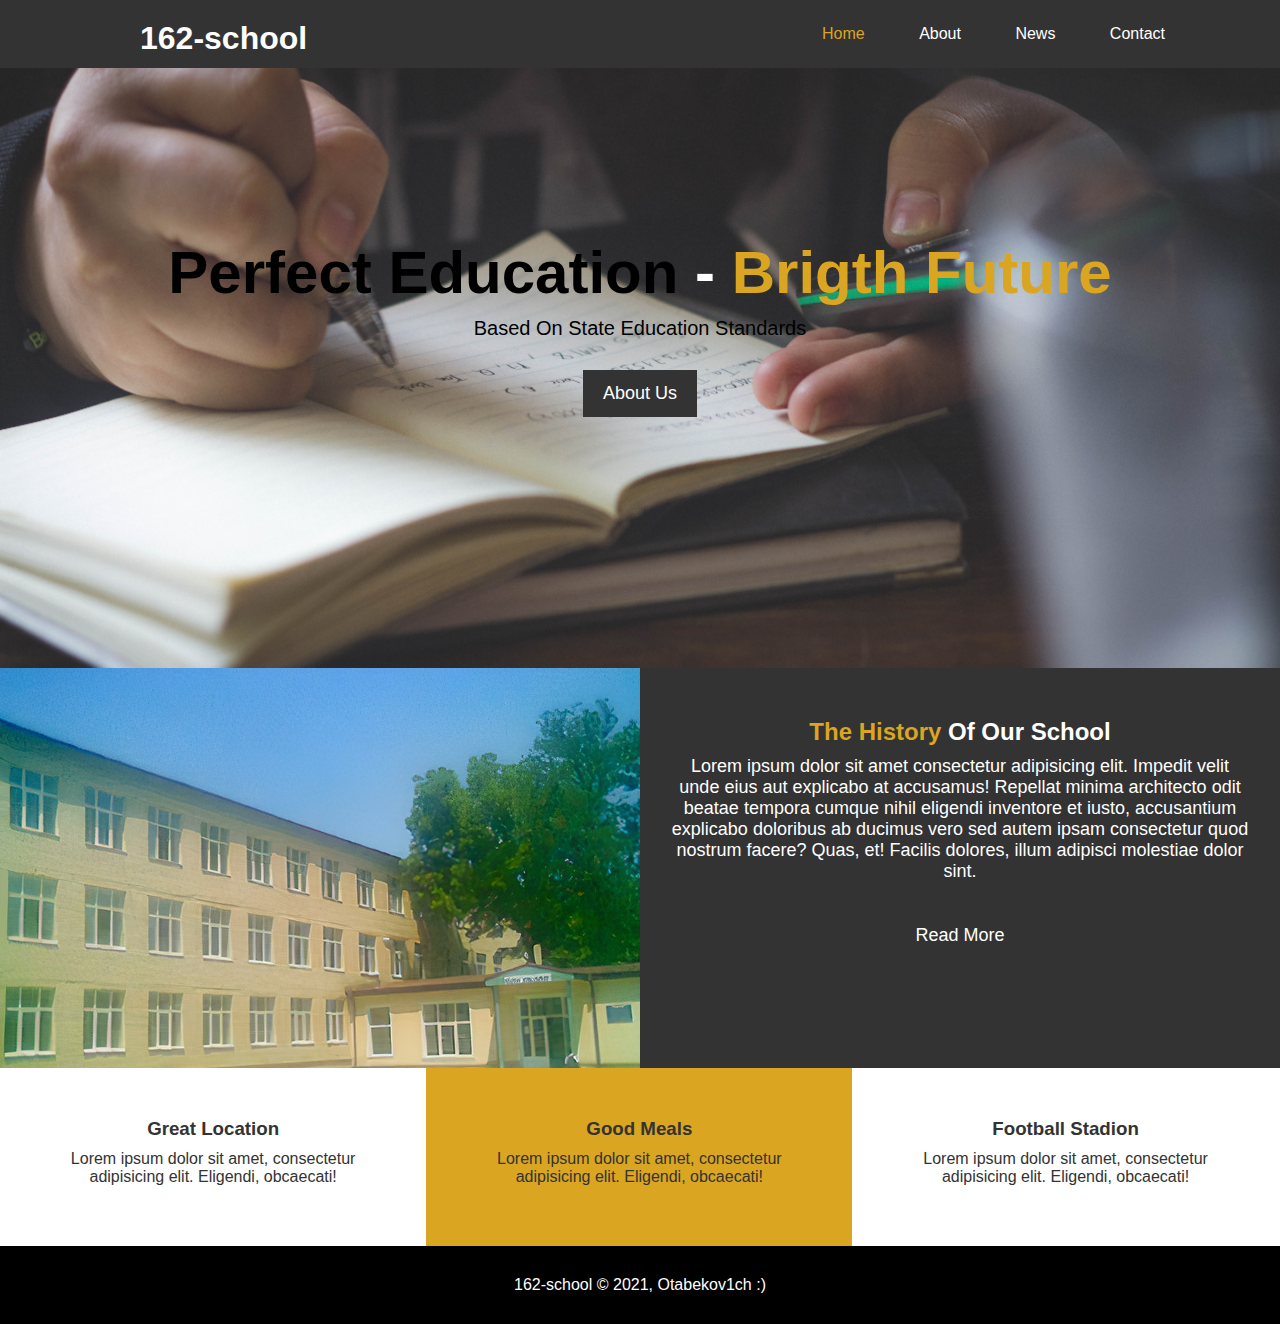
<file: index.html>
<!DOCTYPE html>
<html lang="en">
    <head>
        <meta charset="UTF-8"/>
        <meta name="viewport" content="width=device-width, initial-scale=1.0"/>
        <meta http-equiv="X-UA-Compatible" content="ie=edge">
        <title>Fake Wepsite</title>
        <link rel="stylesheet" href="https://use.fontawesome.com/releases/v5.6.1/css/all.css"
        integrity="sha384-gfdkjb5BdAXd+lj+gudLWI+BXq4IuLW5IT+brZEZsLFm++aCMlF1V92rMkPaX4PP"
        crossorigin="anonymous"/>
        <link rel="stylesheet" href="style.css">
    </head>
    <body>
        <header>
            <nav id="navbar">
                <div class="container">
                    <div id="logotip">
                    <i class="fas fa-school fa-2x"></i></div><h1 class="logo"><a href="#">162-school</a></h1>
                    <ul>
                        <li><a href="#" class="current"> Home</a></li>
                        <li><a href="about.html">About</a></li>
                        <li><a href="news.html">News</a></li>
                        <li><a href="contact.html">Contact</a></li>

                    </ul>
                </div>
            </nav>
            <div id="showcase">
                <div class="contiener">
                    <div class="showcase-content">
                        <h1 style="color:goldenrod"><span style="color: black;" class="text-color">Perfect Education </span><span style="color: white;"> - </span> Brigth Future</h1>
                        <p>Based On State Education Standards</p>
                        <a href="about.html" class="btn">About Us</a>
                    </div>
                </div>
            </div>
        </header>
        <section id="home-info" class="bg-dark">
            <div class="info-img"></div>
            <div class="info-content">
                <h2><span class="text-color">The History </span>Of Our School</h2>
                <p>Lorem ipsum dolor sit amet consectetur adipisicing elit. Impedit velit unde eius aut explicabo at accusamus! Repellat minima architecto odit beatae tempora cumque nihil eligendi inventore et iusto, accusantium explicabo doloribus ab ducimus vero sed autem ipsam consectetur quod nostrum facere? Quas, et! Facilis dolores, illum adipisci molestiae dolor sint.</p>
                <a href="about.html" class="btn">Read More</a>

            </div>
        </section>
        <section id="features">
            <div class="box bg-primary" >
                <i class="fas fa-search-location fa-3x"></i>
                <h3>Great Location</h3>
                <p>Lorem ipsum dolor sit amet, consectetur adipisicing elit. Eligendi, obcaecati!</p>

            </div>
            <div class="box bg-light" >
                <i class="fas fa-utensils fa-3x"></i>
                <h3>Good Meals</h3>
                <p>Lorem ipsum dolor sit amet, consectetur adipisicing elit. Eligendi, obcaecati!</p>

            </div>
            <div class="box bg-primary" >
                <i class="fas fa-futbol fa-3x"></i>
                <h3>Football Stadion</h3>
                <p>Lorem ipsum dolor sit amet, consectetur adipisicing elit. Eligendi, obcaecati!</p>

            </div>
        </section>
        <div class="clr"></div>
        <footer id="main-footer">
            <p> 162-school &copy; 2021, Otabekov1ch :)</p>
        </footer>
    </body>
</html>
</file>
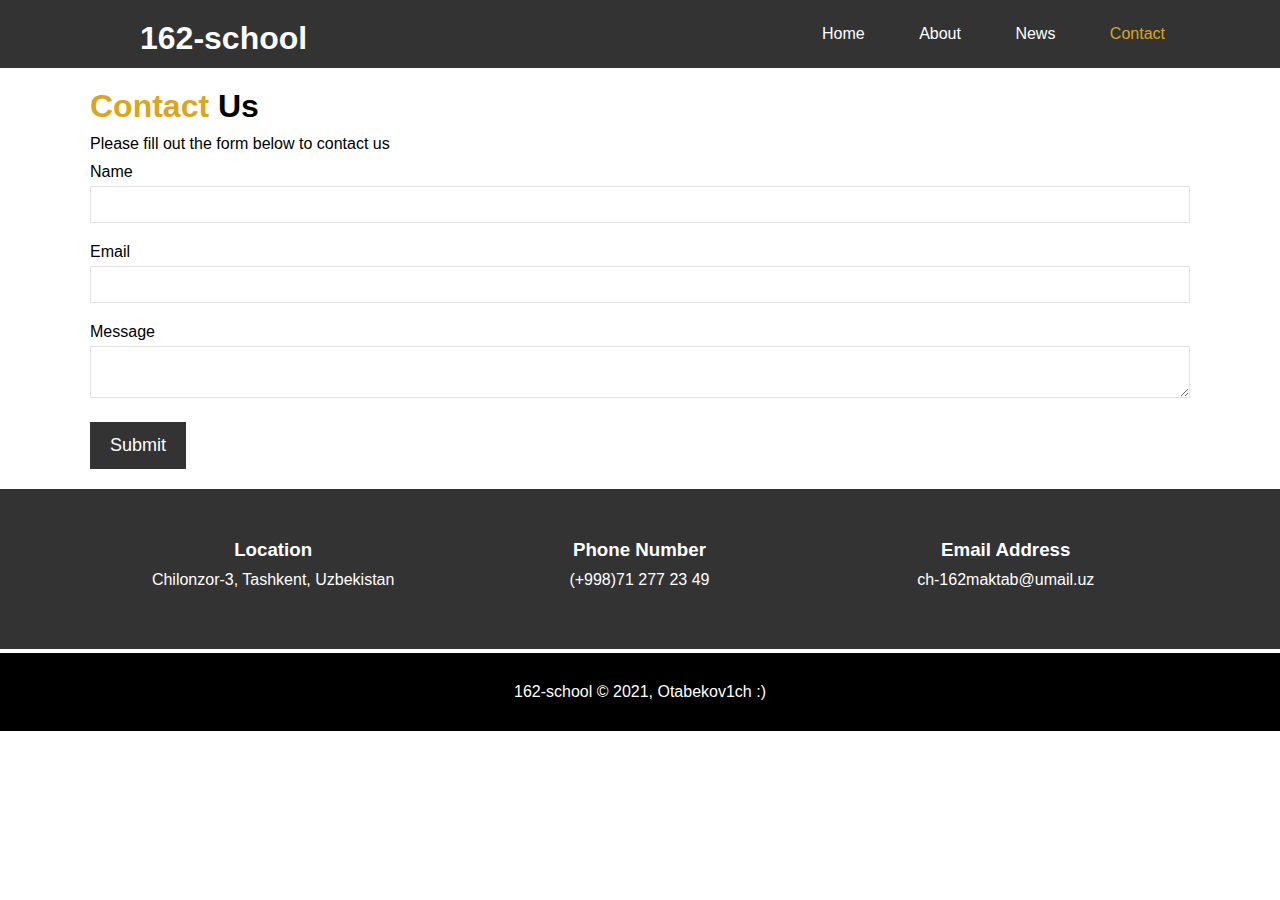
<file: contact.html>
<!DOCTYPE html>
<html lang="en">
    <head>
        <meta charset="UTF-8"/>
        <meta name="viewport" content="width=device-width, initial-scale=1.0"/>
        <meta http-equiv="X-UA-Compatible" content="ie=edge">
        <title>Contact</title>
        <link rel="stylesheet" href="https://use.fontawesome.com/releases/v5.6.1/css/all.css"
        integrity="sha384-gfdkjb5BdAXd+lj+gudLWI+BXq4IuLW5IT+brZEZsLFm++aCMlF1V92rMkPaX4PP"
        crossorigin="anonymous"/>
        <link rel="stylesheet" href="style.css">
    </head>
    <body>
        <header>
            <nav id="navbar">
                <div class="container">
                    <div id="logotip">
                    <i class="fas fa-school fa-2x"></i></div><h1 class="logo"><a href="#">162-school</a></h1>
                    <ul>
                        <li><a href="index.html" class=> Home</a></li>
                        <li><a href="about.html">About</a></li>
                        <li><a href="news.html">News</a></li>
                        <li><a href="#" class="current">Contact</a></li>

                    </ul>
                </div>
            </nav>
            </header>
            <section id="contact-form">
                <div class="container">
                    <h1><span class="text-color">Contact </span>Us</h1>
                    <p>Please fill out the form below to contact us</p>
    
                    <form>
                        <div class="form-group">
                            <label for="name">Name</label>
                            <input type="text" id="name" name="name">
                        </div>
                    </form>
                    <form>
                        <div class="form-group">
                            <label for="email">Email</label>
                            <input type="text" id="email" name="email">
                        </div>
                    </form>
                    <form>
                        <div class="form-group">
                            <label for="message">Message</label>
                            <textarea type="text" id="message" name="message"></textarea>
                        </div>
                        <button class="btn">Submit</button>
                    </form>
                </div>
            </section>
    
            <section id="contact-info" class="bg-dark">
                <div class="container">
                    <div class="box">
                        <a href="https://yandex.uz/maps/-/CCUiZKTfOB" style="color: white;"><i class="fas fa-map-marked-alt fa-3x"></i></a>
                        <h3><a href="https://yandex.uz/maps/-/CCUiZKTfOB" style="color: white;">Location</a></h3>
                        <p>Chilonzor-3, Tashkent, Uzbekistan</p>
                    </div>
                    <div class="box">
                        <i class="fas fa-phone fa-3x"></i>
                        <h3>Phone Number</h3>
                        <p>(+998)71 277 23 49</p>
                    </div>
                    <div class="box">
                        <i class="fas fa-envelope fa-3x"></i>
                        <h3>Email Address</h3>
                        <p>ch-162maktab@umail.uz</p>
                    </div>
                </div>
            </section>
            <div class="clr"></div>
            <footer id="main-footer">
                <p> 162-school &copy; 2021, Otabekov1ch :)</p>
            </footer>    
        </body>
    </html>
</file>
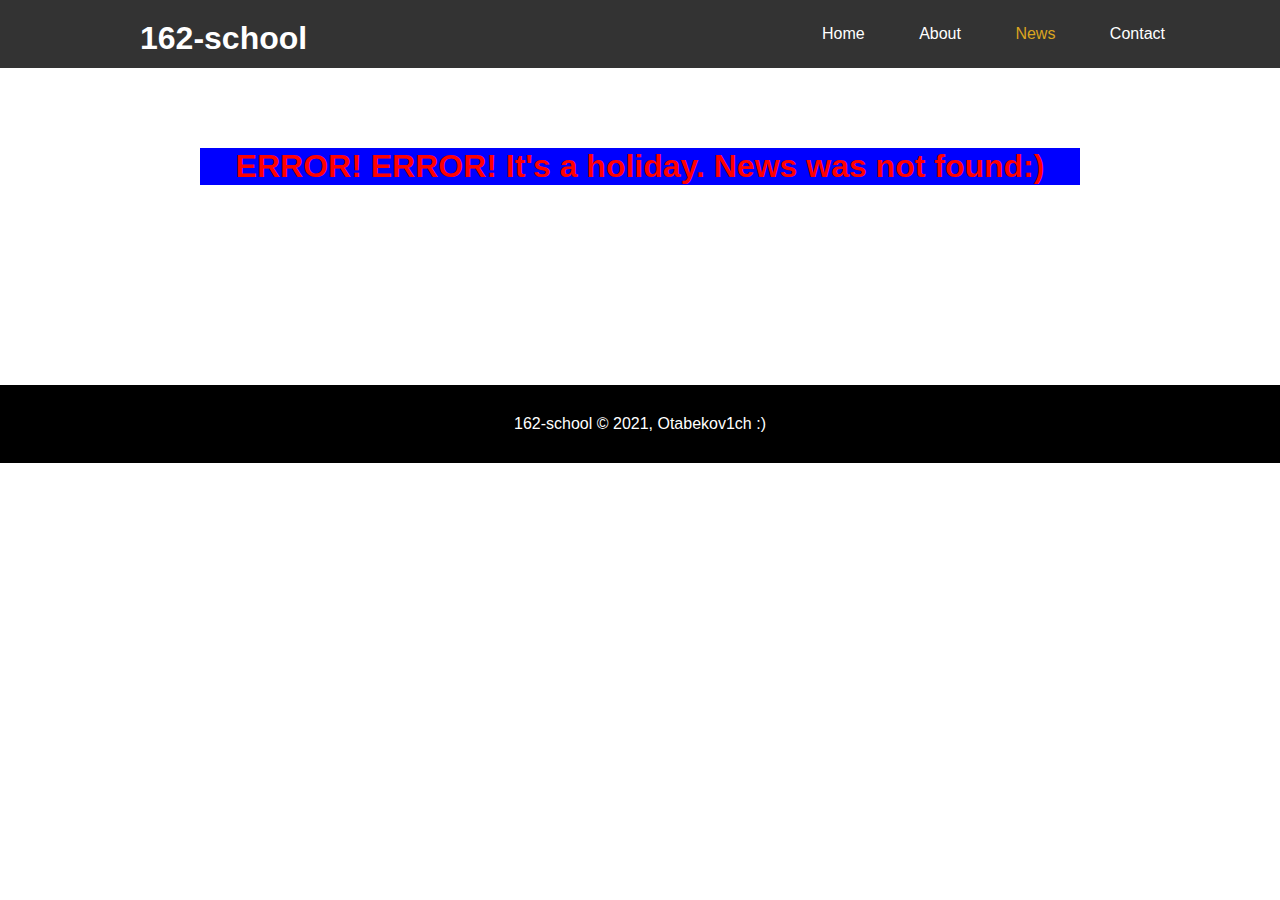
<file: news.html>
<!DOCTYPE html>
<html lang="en">
    <head>
        <meta charset="UTF-8"/>
        <meta name="viewport" content="width=device-width, initial-scale=1.0"/>
        <meta http-equiv="X-UA-Compatible" content="ie=edge">
        <title>News</title>
        <link rel="stylesheet" href="https://use.fontawesome.com/releases/v5.6.1/css/all.css"
        integrity="sha384-gfdkjb5BdAXd+lj+gudLWI+BXq4IuLW5IT+brZEZsLFm++aCMlF1V92rMkPaX4PP"
        crossorigin="anonymous"/>
        <link rel="stylesheet" href="style.css">
    </head>
    <body>
        <header>
            <nav id="navbar">
                <div class="container">
                    <div id="logotip">
                    <i class="fas fa-school fa-2x"></i></div><h1 class="logo"><a href="#">162-school</a></h1>
                    <ul>
                        <li><a href="index.html"> Home</a></li>
                        <li><a href="about.html">About</a></li>
                        <li><a href="#" class="current">News</a></li>
                        <li><a href="contact.html">Contact</a></li>
                    </ul>
                </div>
            </nav>
        </header>
        <h1 style="text-align: center; margin: auto; margin-bottom: 200px; margin-top: 80px; color: red; background-color: blue; width: 880px; justify-content: center; " >
            ERROR! ERROR! It's a holiday. News was not found:)
        </h1>
        <footer id="main-footer">
            <p> 162-school &copy; 2021, Otabekov1ch :)</p>
        </footer>    
    </body>
</html>
</file>
<file: style.css>
/* Reset */
* {
    margin: 0;
    padding: 0;
    box-sizing: border-box;
}

/* main styling */
html, body {
    font-family: sans-serif;
}

a {
    color: #333;
    text-decoration: none;
}

h1, h2, h3, {
    padding: 20px;

}

p {
    margin: 10px 0;
}
#logotip {
    width: 50px;
    border-radius: 50%;
    justify-content: center;
    padding: 14px 6px;
    float: left;    
}

#navbar {
    background-color: #333;
    color: #fff;
    overflow: auto;
}

#navbar a {
    color: #fff;
}

#navbar h1 {
    float: left;
    padding-top: 20px;
}

#navbar ul {
    float: right;
    list-style: none;
}
#navbar ul li {
    display: inline;
}

#navbar ul li {
    display: inline-block;
    padding: 25px;
}
#navbar ul li a:hover, 
#navbar ul li a.current {
    background-color: #333;
    color: goldenrod;
}

.container {
    max-width: 1100px;
    margin: auto;
}

.text-primary {
    color: #fff;
}
.text-color {
    color: goldenrod;
}

.lead {
    font-size: 20px;
}

.btn {
    display: inline-block;
    font-size: 18px;
    color: #fff;
    background-color: #333;
    padding: 13px 20px;
    border: none;
    cursor: pointer;
}
.btn:hover {
    background-color: goldenrod;
    color: #333
}
.btn-light {
    background-color: goldenrod;
    color: #333;
}
.btn-dark {
    background-color: #333;
    color: #fff;
}
.bg-dark {
    background-color: #333;
    color: #fff;
}
.bg-light {
    background-color: goldenrod;
    color: #333;
}
.bg-primary {
    background-color: #fff;
    color: #333;
}
.clr {
    clear: both;
}

/* Showcase section */
#showcase {
    background-image: url('home.jpg');
    background-repeat: no-repeat;
    background-position: center;
    background-size: cover;
    height: 600px;
}

#showcase .showcase-content {
    text-align: center;
    color:black;
    padding-top: 170px;
}

#showcase h1 {
    font-size: 60px;
}
#showcase p {
    padding-bottom: 20px;
    font-size: 20px;
}

#home-info {
    height: 400px;
}

#home-info .info-img {
    float: left;
    width: 50%;
    height: 100%;
    background-image: url('history_auto_x2_light_ai.jpg');
}
#home-info .info-content {
    float: right;
    width: 50%;
    height: 100%;
    text-align: center;
    padding: 50px 30px;
}

#home-info  .info-content p {
    padding-bottom: 20px;
    font-size: 18px;
}

/* Features section */

.box {
    width: 33.3%;
    float: left;
    padding: 50px;
    text-align: center;
}

.box i {
    margin-bottom: 10px;

}
#main-footer {
    text-align: center;
    background-color: black;
    color: #fff;
    padding: 20px;
}

/* About us page */
#about-info {
    padding: 20px;
    display: inline-block;
    width: 100%;
}

#about-info .info-right {
    float: right;
    width: 50%;
    min-height: 100%;

}

#about-info .info-right img {
    display: block;
    margin: auto;
    width: 70%;
    border-radius: 50%;
}

#about-info .info-left {
    float: left;
    width: 50%;
    min-height: 100%;
}

/* testimonials section */
#testimonials {
    height: 600px;
    padding-top: 100px;
    background-image: url('home\ \(2\).jpg') ;
    background-repeat: no-repeat;
    background-size: cover;
}

#testimonials h2 {
    color: #fff;
    text-align: center;
    padding-bottom: 40px;
    font-size: 34px;
}

#testimonials .testimonial {
    padding: 20px;
    margin-bottom: 40px;
    border-radius: 5px;
    opacity: 0.9;
}

#testimonials .testimonial img {
    width: 100px;
    float: left;
    margin-right: 20px;
    border-radius: 50%;

}

/* Contact us page */

#contact-form {
    padding: 20px 0;
}
#contact-form h1 {
    font-size: 32px;
}
#contact-form .form-group {
    margin-bottom: 20px;
}

#contact-form label {
    display: block;
    margin-bottom: 5px;
}

#contact-form input,
#contact-form textarea {
    width: 100%;
    padding: 10px;
    border: 1px solid #dddd;
}

#contact-info {
    display: inline-block;
    width: 100%;
}
</file>
